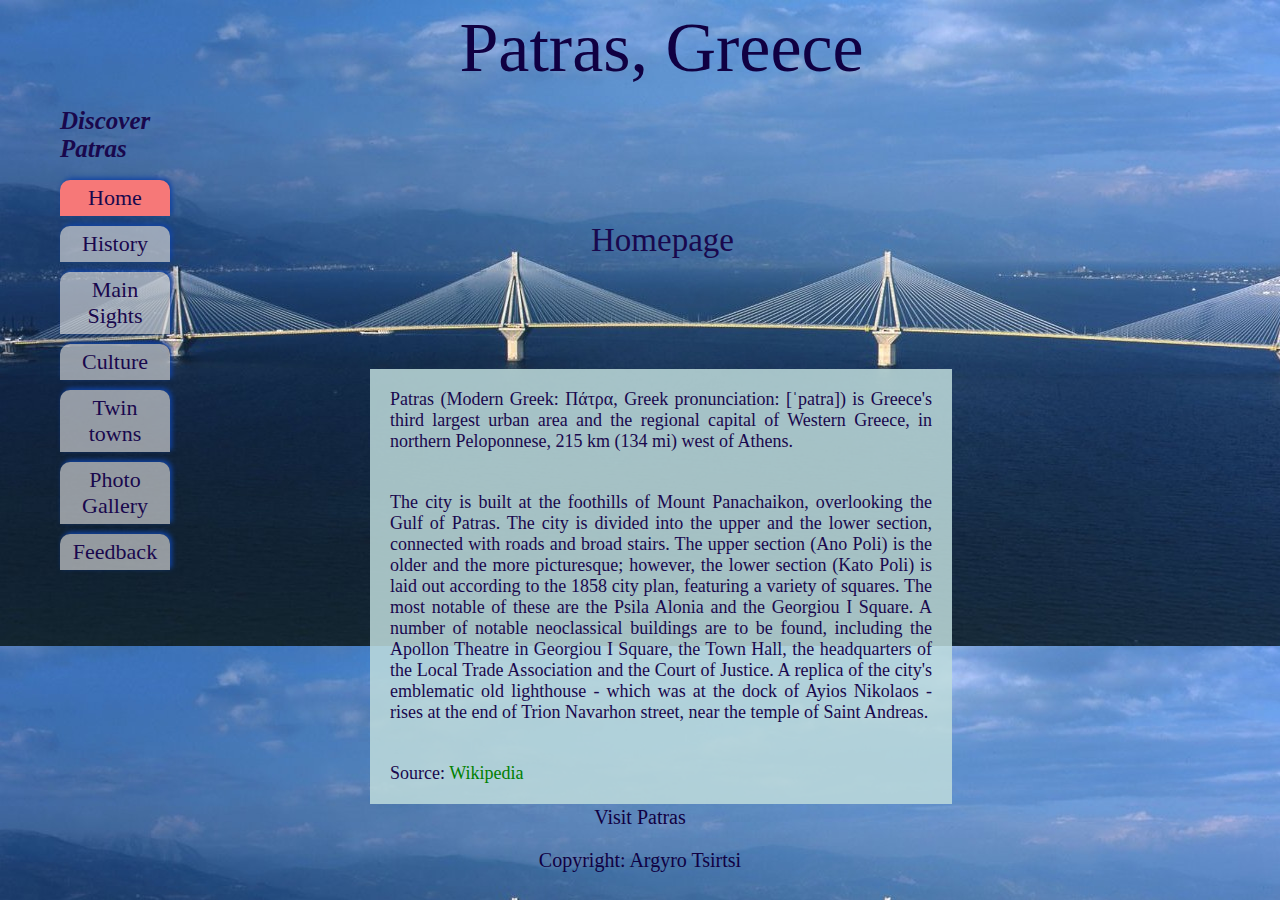
<file: index.html>
<html lang="en">
	<head>
		<title> Patras, Greece in a nutshell </title>
		<link rel="stylesheet" href="test_styles.css">
		<meta http-equiv="Content-Type" content="text/html; charset=UTF-8">
	
		
	
	</head>
	
	<body>
		<div id="wrapper">
			<header>
				Patras, Greece
			</header>
			<nav>
				<h1>Discover Patras</h1>
					<ul class="ver2 fancy">
						<li><a href="index.html" class="current">Home</a></li>
						<li><a href="page2.html">History</a></li>
						<li><a href="page3.html">Main Sights</a></li>
						<li><a href="page4.html">Culture</a></li>
						<li><a href="page5.html">Twin towns</a></li>
						<li><a href="page6.html">Photo Gallery</a></li>
						<li><a href="page7.html">Feedback</a></li>
					</ul>
			</nav>
			
			<section>
					<header>
						Homepage
					</header>
					
					<p>
						Patras (Modern Greek: Πάτρα, Greek pronunciation: [ˈpatra]) is Greece's third largest urban area 
						and the regional capital of Western Greece, in northern Peloponnese, 
						215 km (134 mi) west of Athens. 
					</p>
					<p>
						The city is built at the foothills of Mount Panachaikon, overlooking the Gulf of Patras.


						The city is divided into the upper and the lower section, connected with roads and broad stairs. 
						The upper section (Ano Poli) is the older and the more picturesque; however, the lower section (Kato Poli) is laid out according to the 1858 city plan, featuring a variety of squares. 
						The most notable of these are the Psila Alonia and the Georgiou I Square.
						A number of notable neoclassical buildings are to be found, including the Apollon Theatre in Georgiou I Square, 
						the Town Hall, the headquarters of the Local Trade Association and the Court of Justice. 
						A replica of the city's emblematic old lighthouse - which was at the dock of Ayios Nikolaos - rises at the end of Trion Navarhon street, near the temple of Saint Andreas.
					</p>
					<p>Source: <a href="http://en.wikipedia.org/wiki/Patras" target="blank">Wikipedia</a></p>
			</section>
			
			<footer>
				<p>Visit Patras</p>
				<p>Copyright: Argyro Tsirtsi</p>
			</footer>
	
		</div>
	
		
	
	
	
	</body>





</html>
</file>
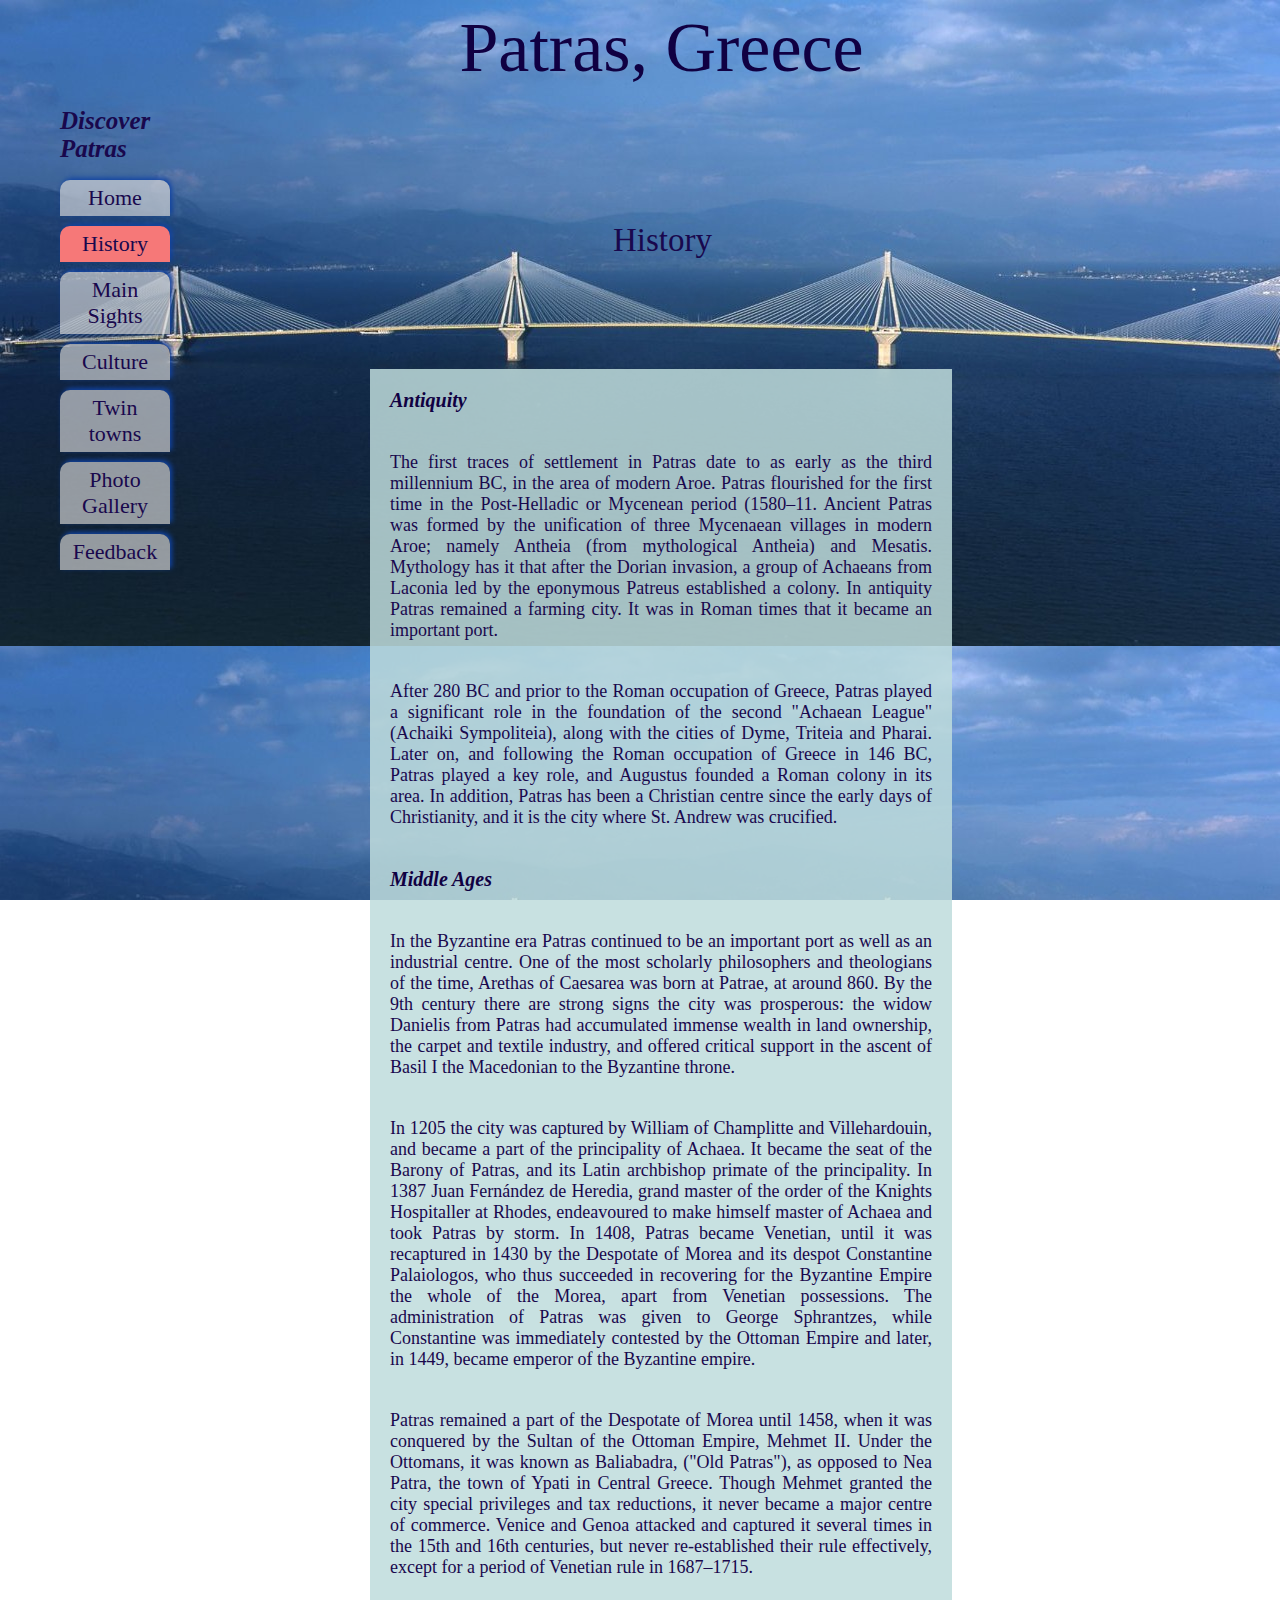
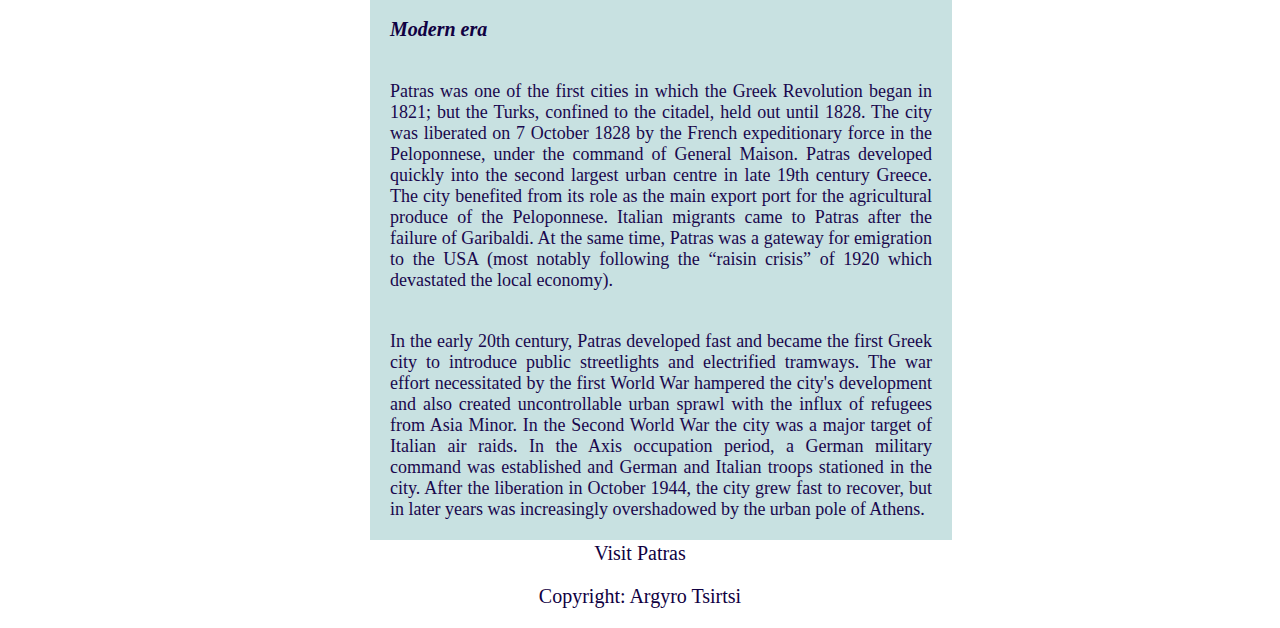
<file: page2.html>
<html lang="en">
	<head>
		<title>History - Patras, Greece in a nutshell </title>
		<link rel="stylesheet" href="test_styles.css">
		<meta http-equiv="Content-Type" content="text/html; charset=UTF-8">
	
		
	
	</head>
	
	<body>
		<div id="wrapper">
			<header>
				Patras, Greece
			</header>
			<nav>
				<h1>Discover Patras</h1>
					<ul class="ver2 fancy">
						<li><a href="index.html">Home</a></li>
						<li><a href="page2.html" class="current">History</a></li>
						<li><a href="page3.html">Main Sights</a></li>
						<li><a href="page4.html">Culture</a></li>
						<li><a href="page5.html">Twin towns</a></li>
						<li><a href="page6.html">Photo Gallery</a></li>
						<li><a href="page7.html">Feedback</a></li>
					</ul>
			</nav>
			
			<section>
					<header>
						History
					</header>
					
					<h1>Antiquity</h1>
					<p>
						The first traces of settlement in Patras date to as early as the third millennium BC, 
						in the area of modern Aroe. Patras flourished for the first time in the Post-Helladic or Mycenean period (1580–11.
						Ancient Patras was formed by the unification of three Mycenaean villages in modern Aroe; namely Antheia (from mythological Antheia) and Mesatis. 
						Mythology has it that after the Dorian invasion, a group of Achaeans from Laconia led by the eponymous Patreus established a colony. 
						In antiquity Patras remained a farming city. It was in Roman times that it became an important port.
					</p>
					<p>
						After 280 BC and prior to the Roman occupation of Greece, Patras played a significant role in the foundation of the second "Achaean League" (Achaiki Sympoliteia), 
						along with the cities of Dyme, Triteia and Pharai. Later on, and following the Roman occupation of Greece in 146 BC, 
						Patras played a key role, and Augustus founded a Roman colony in its area. In addition, 
						Patras has been a Christian centre since the early days of Christianity, and it is the city where St. Andrew was crucified.
						
					</p>
					<h1>Middle Ages</h1>
					<p>
						In the Byzantine era Patras continued to be an important port as well as an industrial centre. 
						One of the most scholarly philosophers and theologians of the time, Arethas of Caesarea was born at Patrae, at around 860. 
						By the 9th century there are strong signs the city was prosperous: the widow Danielis from Patras had accumulated immense wealth in land ownership, 
						the carpet and textile industry, and offered critical support in the ascent of Basil I the Macedonian to the Byzantine throne.
					</p>
					<p>
						In 1205 the city was captured by William of Champlitte and Villehardouin, and became a part of the principality of Achaea. 
						It became the seat of the Barony of Patras, and its Latin archbishop primate of the principality. In 1387 Juan Fernández de Heredia, 
						grand master of the order of the Knights Hospitaller at Rhodes, endeavoured to make himself master of Achaea and took Patras by storm. 
						In 1408, Patras became Venetian, until it was recaptured in 1430 by the Despotate of Morea and its despot Constantine Palaiologos, 
						who thus succeeded in recovering for the Byzantine Empire the whole of the Morea, apart from Venetian possessions. 
						The administration of Patras was given to George Sphrantzes, while Constantine was immediately contested by the Ottoman Empire and later, in 1449, 
						became emperor of the Byzantine empire.
					</p>
					<p>
						Patras remained a part of the Despotate of Morea until 1458, when it was conquered by the Sultan of the Ottoman Empire, Mehmet II. 
						Under the Ottomans, it was known as Baliabadra, ("Old Patras"), as opposed to Nea Patra, the town of Ypati in Central Greece. 
						Though Mehmet granted the city special privileges and tax reductions, it never became a major centre of commerce. 
						Venice and Genoa attacked and captured it several times in the 15th and 16th centuries, but never re-established their rule effectively, 
						except for a period of Venetian rule in 1687–1715.
					</p>
					<h1>Modern era</h1>
					<p>
						Patras was one of the first cities in which the Greek Revolution began in 1821; but the Turks, confined to the citadel, held out until 1828. 
						The city was liberated on 7 October 1828 by the French expeditionary force in the Peloponnese, under the command of General Maison. 
						Patras developed quickly into the second largest urban centre in late 19th century Greece.
						The city benefited from its role as the main export port for the agricultural produce of the Peloponnese.
						Italian migrants came to Patras after the failure of Garibaldi. 
						At the same time, Patras was a gateway for emigration to the USA (most notably following the “raisin crisis” of 1920 which devastated the local economy).
					</p>
					<p>
						In the early 20th century, Patras developed fast and became the first Greek city to introduce public streetlights and electrified tramways.
						The war effort necessitated by the first World War hampered the city's development and also created uncontrollable urban sprawl with the influx of refugees from Asia Minor. 
						In the Second World War the city was a major target of Italian air raids. In the Axis occupation period, a German military command 
						was established and German and Italian troops stationed in the city. After the liberation in October 1944, 
						the city grew fast to recover, but in later years was increasingly overshadowed by the urban pole of Athens.
					</p>
			</section>
			
			<footer>
				<p>Visit Patras</p>
				<p>Copyright: Argyro Tsirtsi</p>
			</footer>
	
		</div>
	
		
	
	
	
	</body>





</html>
</file>
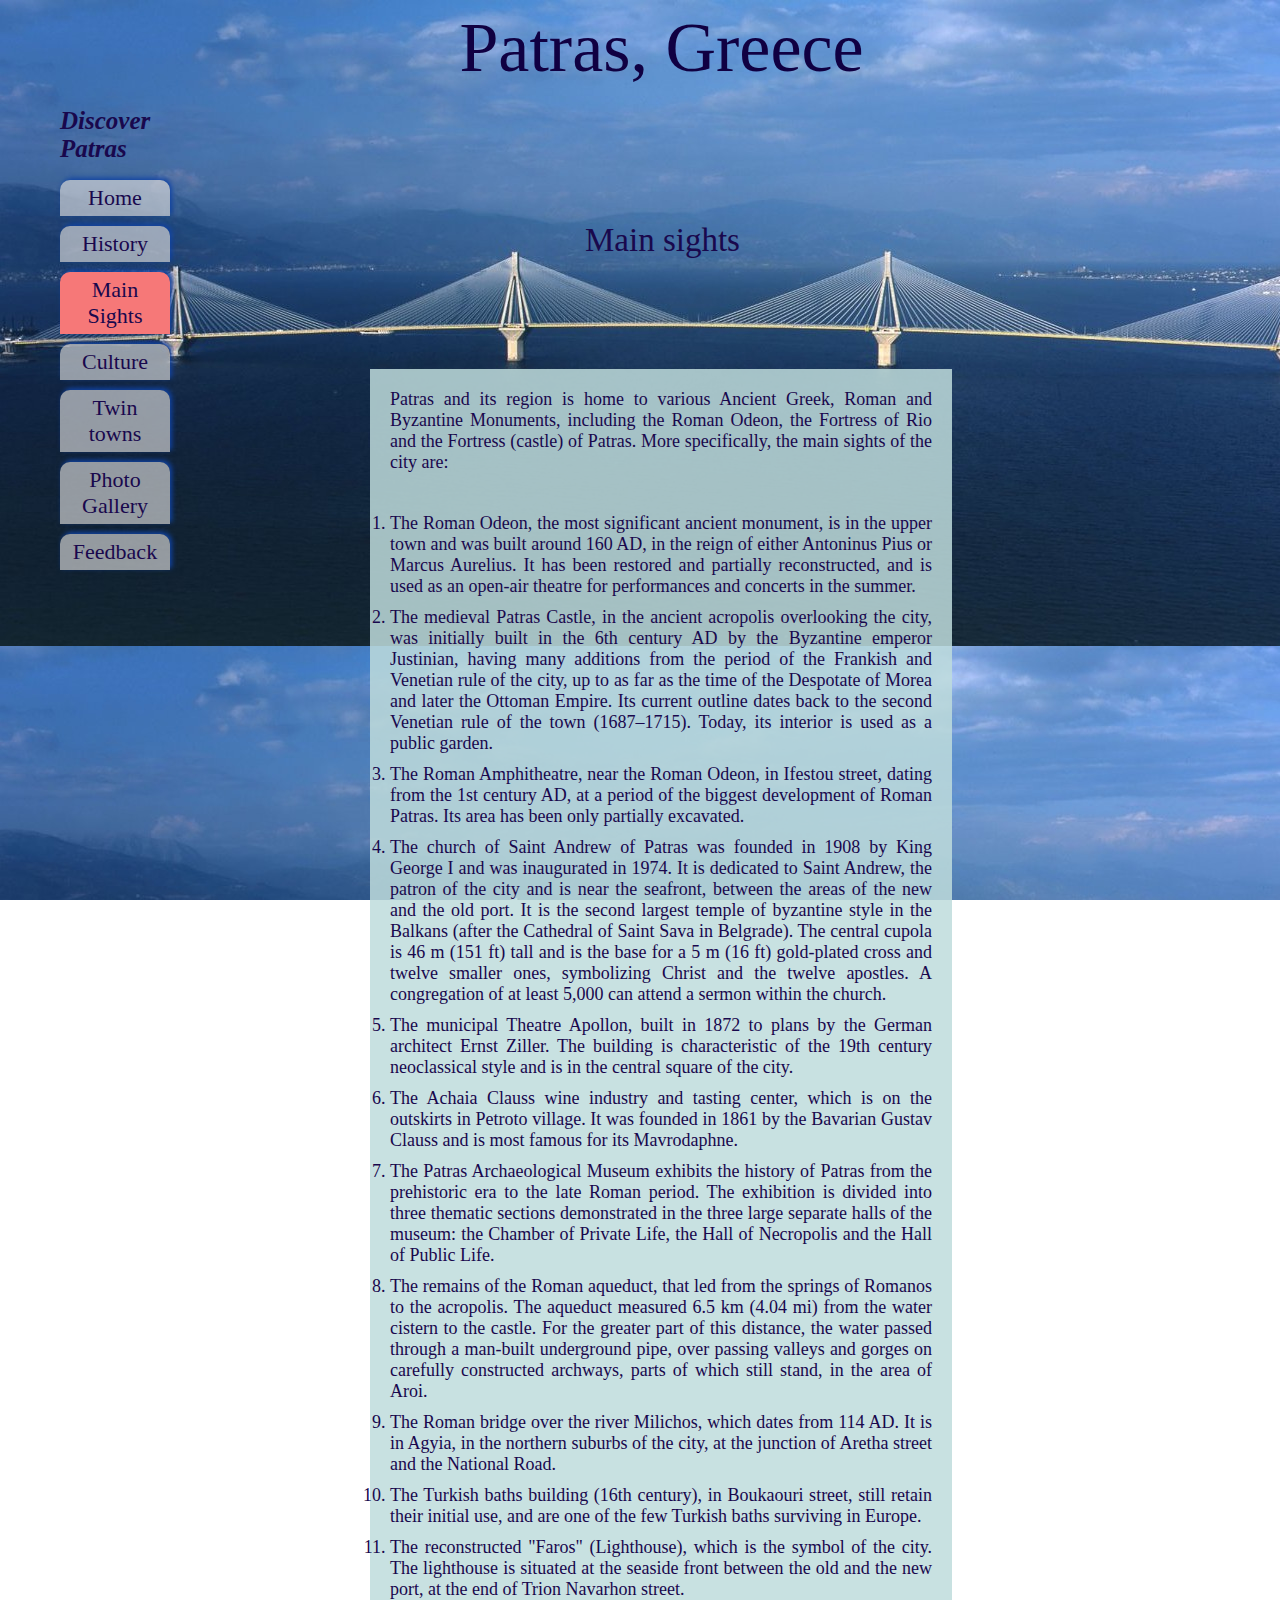
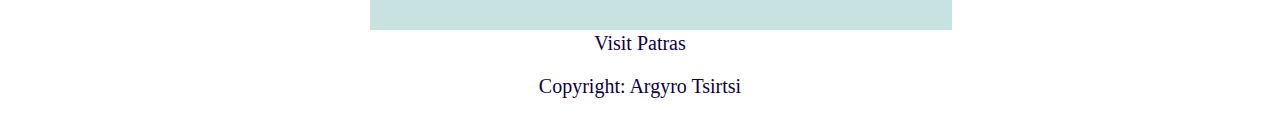
<file: page3.html>
<html lang="en">
	<head>
		<title> Main sights - Patras, Greece in a nutshell </title>
		<link rel="stylesheet" href="test_styles.css">
		<meta http-equiv="Content-Type" content="text/html; charset=UTF-8">
	
		
	
	</head>
	
	<body>
		<div id="wrapper">
			<header>
				Patras, Greece
			</header>
			<nav>
				<h1>Discover Patras</h1>
					<ul class="ver2 fancy">
						<li><a href="index.html">Home</a></li>
						<li><a href="page2.html">History</a></li>
						<li><a href="page3.html" class="current">Main Sights</a></li>
						<li><a href="page4.html">Culture</a></li>
						<li><a href="page5.html">Twin towns</a></li>
						<li><a href="page6.html">Photo Gallery</a></li>
						<li><a href="page7.html">Feedback</a></li>
					</ul>
			</nav>
			
			<section>
					<header>
						Main sights
					</header>
					
					<p>
						Patras and its region is home to various Ancient Greek, Roman and Byzantine Monuments, 
						including the Roman Odeon, the Fortress of Rio and the Fortress (castle) of Patras. 
						More specifically, the main sights of the city are:
					</p>
					<ul>
						<li>The Roman Odeon, the most significant ancient monument, is in the upper town and was built around 160 AD, in the reign of either Antoninus Pius or Marcus Aurelius. 
							It has been restored and partially reconstructed, and is used as an open-air theatre for performances and concerts in the summer.
						</li>
						<li>
							The medieval Patras Castle, in the ancient acropolis overlooking the city, was initially built in the 6th century AD by the Byzantine emperor Justinian, 
							having many additions from the period of the Frankish and Venetian rule of the city, up to as far as the time of the Despotate of Morea and later the Ottoman Empire. 
							Its current outline dates back to the second Venetian rule of the town (1687–1715). Today, its interior is used as a public garden.
						</li>
						<li>
							The Roman Amphitheatre, near the Roman Odeon, in Ifestou street, dating from the 1st century AD, at a period of the biggest development of Roman Patras. 
							Its area has been only partially excavated.
						</li>
						<li>
							The church of Saint Andrew of Patras was founded in 1908 by King George I and was inaugurated in 1974. 
							It is dedicated to Saint Andrew, the patron of the city and is near the seafront, between the areas of the new and the old port.
							It is the second largest temple of byzantine style in the Balkans (after the Cathedral of Saint Sava in Belgrade). 
							The central cupola is 46 m (151 ft) tall and is the base for a 5 m (16 ft) gold-plated cross and twelve smaller ones, symbolizing Christ and the twelve apostles. 
							A congregation of at least 5,000 can attend a sermon within the church.
						</li>
						<li>
							The municipal Theatre Apollon, built in 1872 to plans by the German architect Ernst Ziller. 
							The building is characteristic of the 19th century neoclassical style and is in the central square of the city.
						</li>
						<li>
							The Achaia Clauss wine industry and tasting center, which is on the outskirts in Petroto village. 
							It was founded in 1861 by the Bavarian Gustav Clauss and is most famous for its Mavrodaphne.
						</li>
						<li>
							The Patras Archaeological Museum exhibits the history of Patras from the prehistoric era to the late Roman period. 
							The exhibition is divided into three thematic sections demonstrated in the three large separate halls of the museum: 
							the Chamber of Private Life, the Hall of Necropolis and the Hall of Public Life.
						</li>
						<li>
							The remains of the Roman aqueduct, that led from the springs of Romanos to the acropolis. The aqueduct measured 6.5 km (4.04 mi) from the water cistern to the castle. 
							For the greater part of this distance, the water passed through a man-built underground pipe, over passing valleys and gorges on carefully constructed archways, parts of which still stand, in the area of Aroi.
						</li>
						<li>
							The Roman bridge over the river Milichos, which dates from 114 AD. 
							It is in Agyia, in the northern suburbs of the city, at the junction of Aretha street and the National Road.
						</li>
						<li>
							The Turkish baths building (16th century), in Boukaouri street, 
							still retain their initial use, and are one of the few Turkish baths surviving in Europe.
						</li>
						<li>
							The reconstructed "Faros" (Lighthouse), which is the symbol of the city. 
							The lighthouse is situated at the seaside front between the old and the new port, 
							at the end of Trion Navarhon street.
						</li>
					</ul>
			</section>
			
			<footer>
				<p>Visit Patras</p>
				<p>Copyright: Argyro Tsirtsi</p>
			</footer>
	
		</div>
	
		
	
	
	
	</body>





</html>
</file>
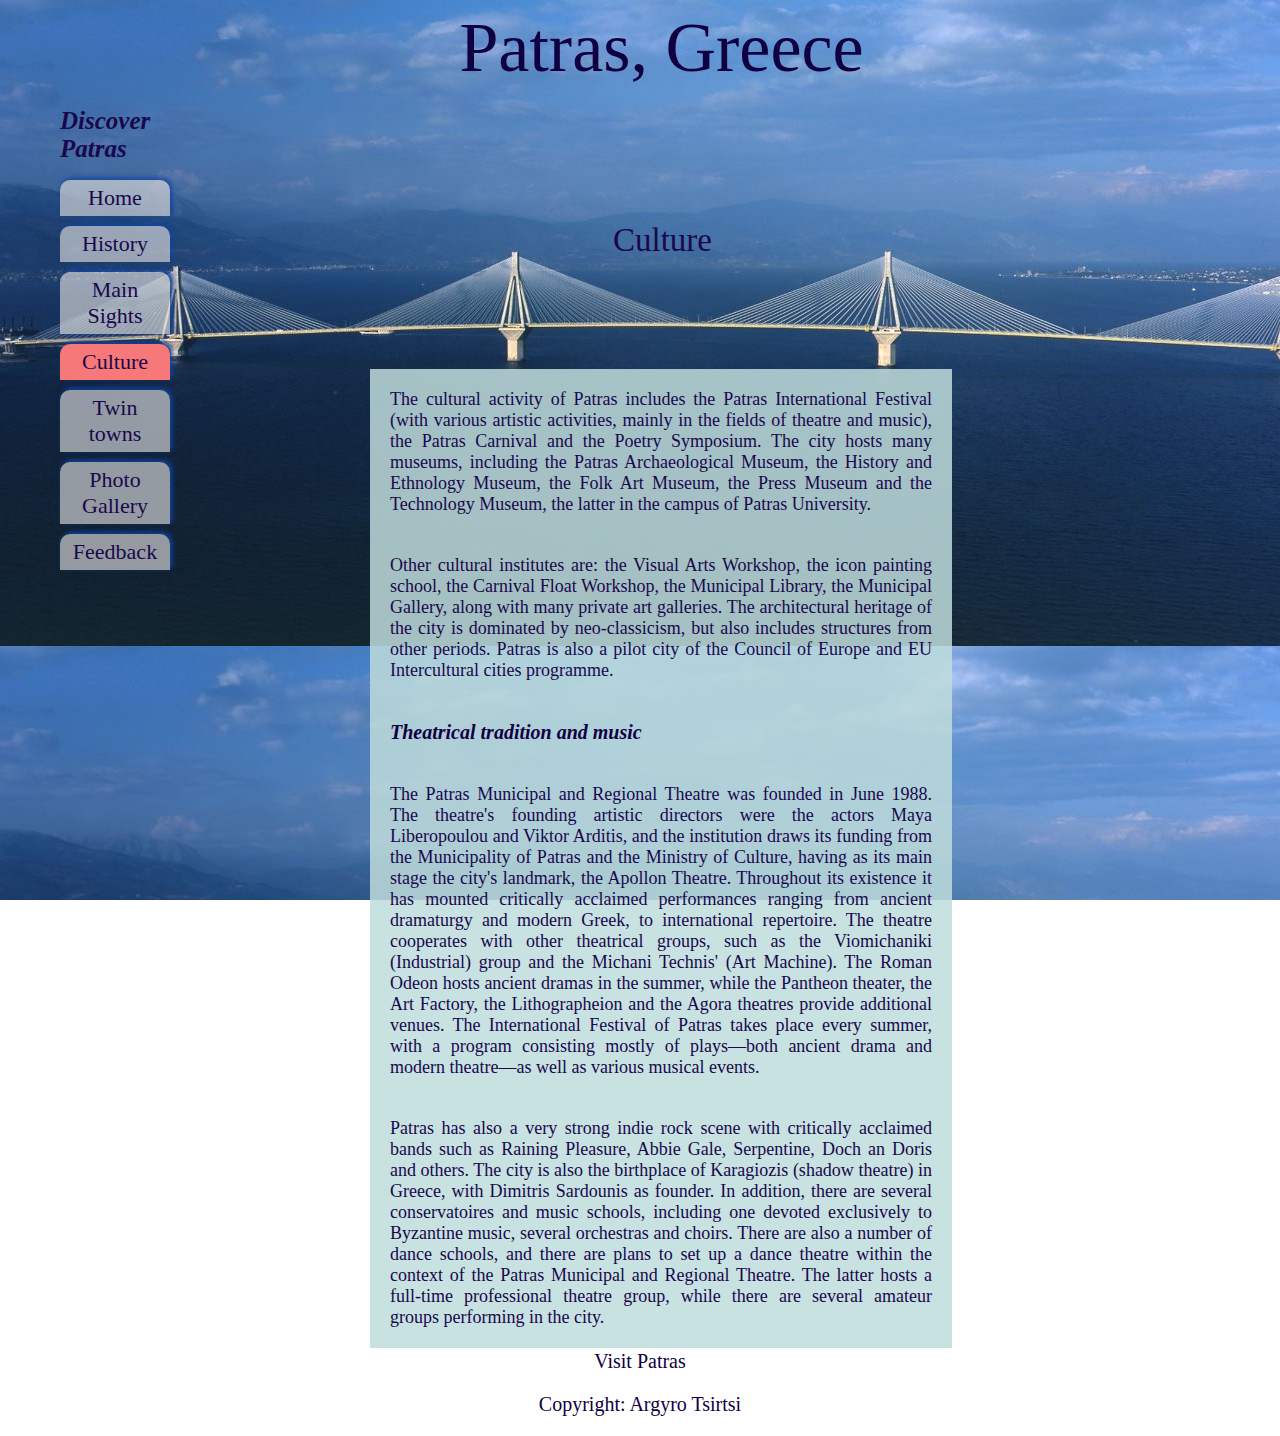
<file: page4.html>
<html lang="en">
	<head>
		<title> Culture - Patras, Greece in a nutshell </title>
		<link rel="stylesheet" href="test_styles.css">
		<meta http-equiv="Content-Type" content="text/html; charset=UTF-8">
	
		
	
	</head>
	
	<body>
		<div id="wrapper">
			<header>
				Patras, Greece
			</header>
			<nav>
				<h1>Discover Patras</h1>
					<ul class="ver2 fancy">
						<li><a href="index.html">Home</a></li>
						<li><a href="page2.html">History</a></li>
						<li><a href="page3.html">Main Sights</a></li>
						<li><a href="page4.html" class="current">Culture</a></li>
						<li><a href="page5.html">Twin towns</a></li>
						<li><a href="page6.html">Photo Gallery</a></li>
						<li><a href="page7.html">Feedback</a></li>
					</ul>
			</nav>
			
			<section>
					<header>
						Culture
					</header>
					
					<p>
						The cultural activity of Patras includes the Patras International Festival (with various artistic activities, 
						mainly in the fields of theatre and music), the Patras Carnival and the Poetry Symposium.
						The city hosts many museums, including the Patras Archaeological Museum, the History and Ethnology Museum, the Folk Art Museum, the Press Museum and the Technology Museum, 
						the latter in the campus of Patras University.
					</p>
					<p>
						Other cultural institutes are: the Visual Arts Workshop, the icon painting school, the Carnival Float Workshop, the Municipal Library, the Municipal Gallery, 
						along with many private art galleries. The architectural heritage of the city is dominated by neo-classicism, but also includes structures from other periods. 
						Patras is also a pilot city of the Council of Europe and EU Intercultural cities programme.
					</p>
					<h1>Theatrical tradition and music</h1>
					<p>
						The Patras Municipal and Regional Theatre was founded in June 1988. The theatre's founding artistic directors were the actors Maya Liberopoulou and Viktor Arditis, 
						and the institution draws its funding from the Municipality of Patras and the Ministry of Culture, having as its main stage the city's landmark, the Apollon Theatre. 
						Throughout its existence it has mounted critically acclaimed performances ranging from ancient dramaturgy and modern Greek, to international repertoire. 
						The theatre cooperates with other theatrical groups, such as the Viomichaniki (Industrial) group and the Michani Technis' (Art Machine). 
						The Roman Odeon hosts ancient dramas in the summer, while the Pantheon theater, the Art Factory, the Lithographeion and the Agora theatres provide additional venues. 
						The International Festival of Patras takes place every summer, with a program consisting mostly of plays—both ancient drama and modern theatre—as well as various musical events.
					</p>
					<p>
						Patras has also a very strong indie rock scene with critically acclaimed bands such as Raining Pleasure, Abbie Gale, Serpentine, Doch an Doris and others. 
						The city is also the birthplace of Karagiozis (shadow theatre) in Greece, with Dimitris Sardounis as founder.
						In addition, there are several conservatoires and music schools, including one devoted exclusively to Byzantine music, several orchestras and choirs. 
						There are also a number of dance schools, and there are plans to set up a dance theatre within the context of the Patras Municipal and Regional Theatre. 
						The latter hosts a full-time professional theatre group, while there are several amateur groups performing in the city.
					</p>
			</section>
			
			<footer>
				<p>Visit Patras</p>
				<p>Copyright: Argyro Tsirtsi</p>
			</footer>
	
		</div>
	
		
	
	
	
	</body>





</html>
</file>
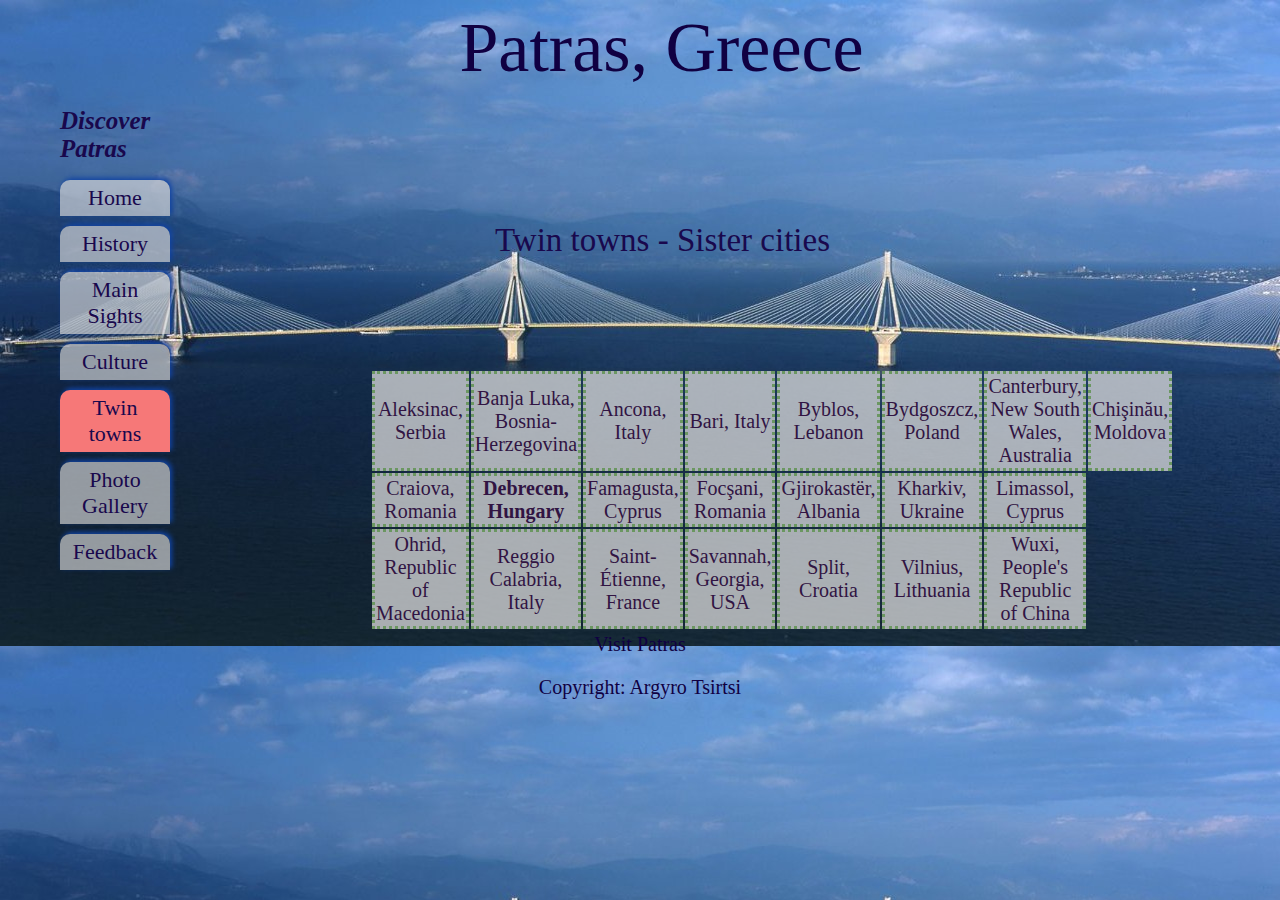
<file: page5.html>
<html lang="en">
	<head>
		<title>Twin towns - Patras, Greece in a nutshell </title>
		<link rel="stylesheet" href="test_styles.css">
		<meta http-equiv="Content-Type" content="text/html; charset=UTF-8">
	
		
	
	</head>
	
	<body>
		<div id="wrapper">
			<header>
				Patras, Greece
			</header>
			<nav>
				<h1>Discover Patras</h1>
					<ul class="ver2 fancy">
						<li><a href="index.html">Home</a></li>
						<li><a href="page2.html">History</a></li>
						<li><a href="page3.html">Main Sights</a></li>
						<li><a href="page4.html">Culture</a></li>
						<li><a href="page5.html" class="current">Twin towns</a></li>
						<li><a href="page6.html">Photo Gallery</a></li>
						<li><a href="page7.html">Feedback</a></li>
					</ul>
			</nav>
			
			<section>
					<header>
						Twin towns - Sister cities
					</header>
					<table>
						<tr>
							<td>Aleksinac, Serbia</td>
							<td>Banja Luka, Bosnia-Herzegovina</td>
							<td>Ancona, Italy</td>
							<td>Bari, Italy</td>
							<td>Byblos, Lebanon</td>
							<td>Bydgoszcz, Poland</td>
							<td>Canterbury, New South Wales, Australia</td>
							<td>Chişinău, Moldova</td>
						</tr>
						<tr>
							<td>Craiova, Romania</td>
							<td><b>Debrecen, Hungary</b></td>
							<td>Famagusta, Cyprus</td>
							<td>Focşani, Romania</td>
							<td>Gjirokastër, Albania</td>
							<td>Kharkiv, Ukraine</td>
							<td>Limassol, Cyprus</td>
						</tr>
						<tr>
							<td>Ohrid, Republic of Macedonia</td>
							<td>Reggio Calabria, Italy</td>
							<td>Saint-Étienne, France</td>
							<td>Savannah, Georgia, USA</td>
							<td>Split, Croatia</td>
							<td>Vilnius, Lithuania</td>
							<td>Wuxi, People's Republic of China</td>
						</tr>
					</table>
					
			</section>
			
			<footer>
				<p>Visit Patras</p>
				<p>Copyright: Argyro Tsirtsi</p>
			</footer>
	
		</div>
	
		
	
	
	
	</body>





</html>
</file>
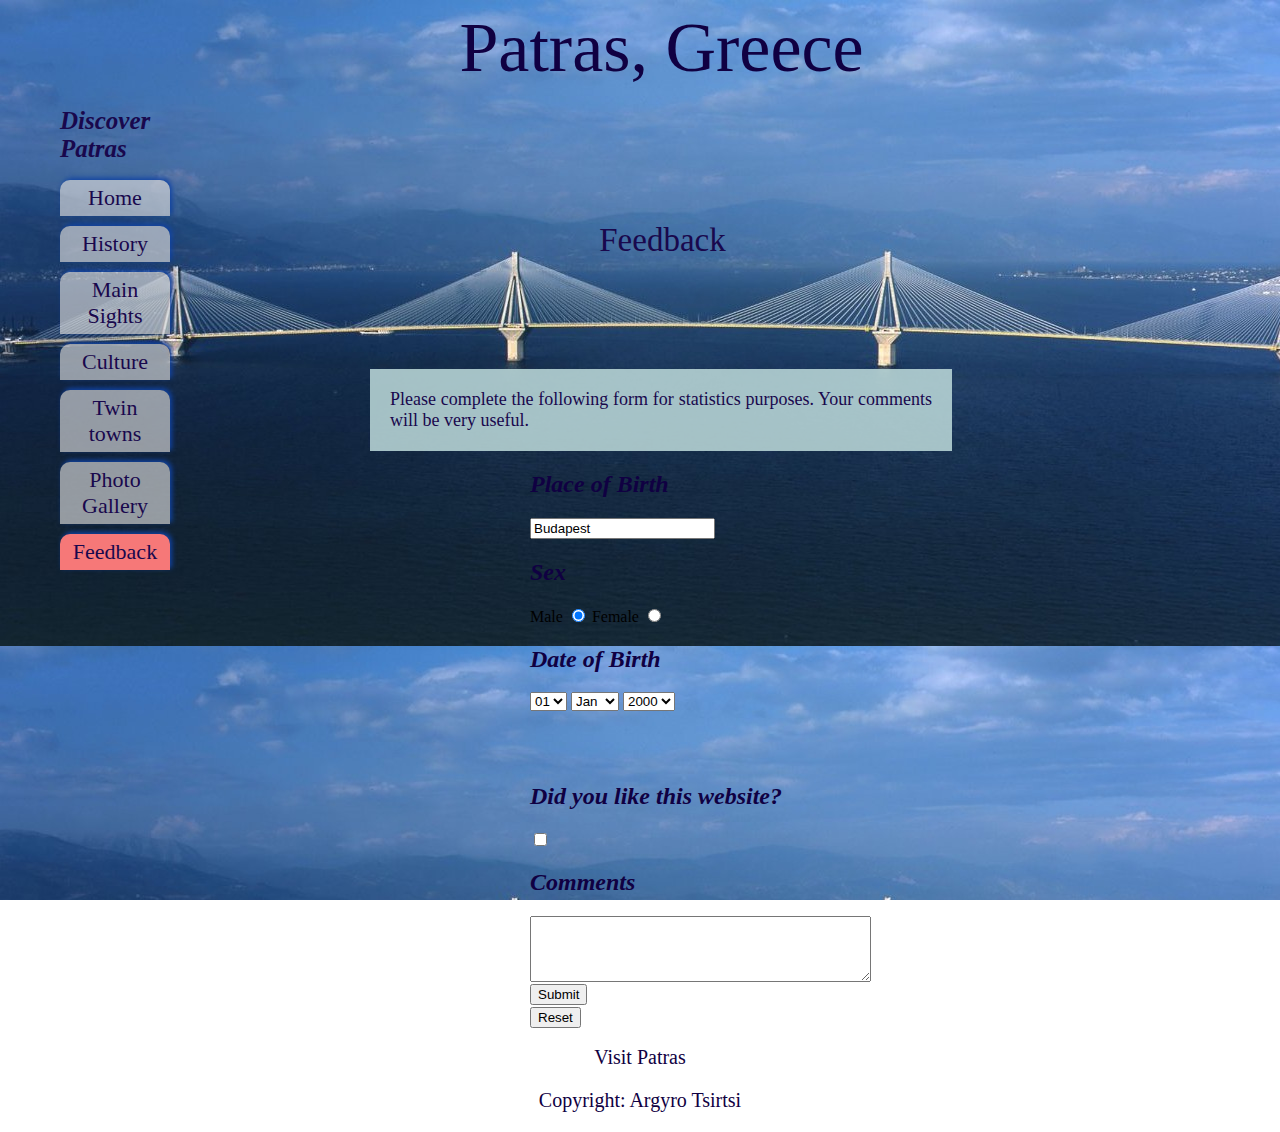
<file: page7.html>
<html lang="en">
	<head>
		<title> Patras, Greece in a nutshell </title>
		<link rel="stylesheet" href="test_styles.css">
		<meta http-equiv="Content-Type" content="text/html; charset=UTF-8">
	
		
	
	</head>
	
	<body>
		<div id="wrapper">
			<header>
				Patras, Greece
			</header>
			<nav>
				<h1>Discover Patras</h1>
					<ul class="ver2 fancy">
						<li><a href="index.html" >Home</a></li>
						<li><a href="page2.html">History</a></li>
						<li><a href="page3.html">Main Sights</a></li>
						<li><a href="page4.html">Culture</a></li>
						<li><a href="page5.html">Twin towns</a></li>
						<li><a href="page6.html">Photo Gallery</a></li>
						<li><a href="page7.html" class="current">Feedback</a></li>
					</ul>
			</nav>
			
			<section>
					<header>
						Feedback
					</header>
					<p>Please complete the following form for statistics purposes. Your comments will be very useful.</p>
					<form action="something.php" method="post">
						<section class="sec2">
							<h2>Place of Birth</h2>
							<input type="text" name="place_of_birth" size="20" maxlength="50" value="Budapest">
						</section>
						<section class="sec2">
							<h2>Sex</h2>
								Male
								<input type="radio" name="sex" value="Male" checked>
								Female
								<input type="radio" name="sex" value="Female">
						</section>
						<section>
							<h2>Date of Birth</h2>
							<select size="1" name="birthmonth">
							    <option value="01" selected>01</option>
								<option value="02"> 02</option>
								<option value="03"> 03</option>
								<option value="04"> 04</option>
								<option value="05"> 05</option>
								<option value="06"> 06</option>
								<option value="07"> 07</option>
								<option value="08"> 08</option>
								<option value="09"> 09</option>
								<option value="10"> 10</option>
								<option value="11"> 11</option>
								<option value="12"> 12</option>
								<option value="13"> 13</option>
								<option value="14"> 14</option>
								<option value="15"> 15</option>
								<option value="16"> 16</option>
								<option value="17"> 17</option>
								<option value="18"> 18</option>
								<option value="19"> 19</option>
								<option value="20"> 20</option>
								<option value="21"> 21</option>
								<option value="22"> 22</option>
								<option value="23"> 23</option>
								<option value="24"> 24</option>
								<option value="25"> 25</option>
								<option value="26"> 26</option>
								<option value="27"> 27</option>
								<option value="28"> 28</option>
								<option value="29"> 29</option>
								<option value="30"> 30</option>
								<option value="31"> 31</option>

							</select>
							<select size="1" name="birthday">
							    <option value="Jan" selected>Jan</option>
								<option value="Feb"> Feb</option>
								<option value="Mar"> Mar</option>
								<option value="Apr"> Apr</option>
								<option value="May"> May</option>
								<option value="Jun"> Jun</option>
								<option value="Jul"> Jul</option>
								<option value="Aug"> Aug</option>
								<option value="Sep"> Sep</option>
								<option value="Oct"> Oct</option>
								<option value="Nov"> Nov</option>
								<option value="Dec"> Dec</option>

							</select>
							<select size="1" name="birthyear">
							    <option value="2000" selected> 2000</option>
								<option value="1999"> 1999</option>
								<option value="1998"> 1998</option>
								<option value="1997"> 1997</option>
								<option value="1996"> 1996</option>
								<option value="1995"> 1995</option>
								<option value="1994"> 1994</option>
								<option value="1993"> 1993</option>
								<option value="1992"> 1992</option>
								<option value="1991"> 1991</option>
								<option value="1990"> 1990</option>
								<option value="1989"> 1989</option>
								<option value="1988"> 1988</option>
								<option value="1987"> 1987</option>
								<option value="1986"> 1986</option>
								<option value="1985"> 1985</option>
								<option value="1984"> 1984</option>
								<option value="1983"> 1983</option>
								<option value="1982"> 1982</option>
								<option value="1981"> 1981</option>
								<option value="1980"> 1980</option>
								<option value="1979"> 1979</option>
								<option value="1978"> 1978</option>
								<option value="1977"> 1977</option>
								<option value="1976"> 1976</option>
								<option value="1975"> 1975</option>
								<option value="1974"> 1974</option>
								<option value="1973"> 1973</option>
								<option value="1972"> 1972</option>
								<option value="1971"> 1971</option>
								<option value="1970"> 1970</option>
								<option value="1969"> 1969</option>
								<option value="1968"> 1968</option>
								<option value="1967"> 1967</option>
								<option value="1966"> 1966</option>
								<option value="1965"> 1965</option>
								<option value="1964"> 1964</option>
								<option value="1963"> 1963</option>
								<option value="1962"> 1962</option>
								<option value="1961"> 1961</option>
								<option value="1960"> 1960</option>
								<option value="1959"> 1959</option>
								<option value="1958"> 1958</option>
								<option value="1957"> 1957</option>
								<option value="1956"> 1956</option>
								<option value="1955"> 1955</option>
								<option value="1954"> 1954</option>
								<option value="1953"> 1953</option>
								<option value="1952"> 1952</option>
								<option value="1951"> 1951</option>
								<option value="1950"> 1950</option>
								<option value="1949"> 1949</option>
								<option value="1948"> 1948</option>
								<option value="1947"> 1947</option>
								<option value="1946"> 1946</option>
								<option value="1945"> 1945</option>
								<option value="1944"> 1944</option>
								<option value="1943"> 1943</option>
								<option value="1942"> 1942</option>
								<option value="1941"> 1941</option>
								<option value="1940"> 1940</option>
								<option value="1939"> 1939</option>
								<option value="1938"> 1938</option>
								<option value="1937"> 1937</option>
								<option value="1936"> 1936</option>
								<option value="1935"> 1935</option>
								<option value="1934"> 1934</option>
								<option value="1933"> 1933</option>
								<option value="1932"> 1932</option>
								<option value="1931"> 1931</option>
								<option value="1930"> 1930</option>
								<option value="1929"> 1929</option>
								<option value="1928"> 1928</option>
								<option value="1927"> 1927</option>
								<option value="1926"> 1926</option>
								<option value="1925"> 1925</option>
								<option value="1924"> 1924</option>
								<option value="1923"> 1923</option>
								<option value="1922"> 1922</option>
								<option value="1921"> 1921</option>
								<option value="1920"> 1920</option>
							</select>
						</section>
						<section><p class="sec2"></p></section>
						<section>
							<h2>Did you like this website?</h2>
							<input type="checkbox" name="like" value="nl">
						</section>
						<section>
							<h2>Comments</h2>
							<textarea name="comments" rows="4" cols="40"> 
							</textarea>
						</section>
						<section>
							<input type="submit" value="Submit">
						</section>
						<section>
							<input type="reset" value="Reset">
						</section>
					</form>
					
			</section>
			
			<footer>
				<p>Visit Patras</p>
				<p>Copyright: Argyro Tsirtsi</p>
			</footer>
	
		</div>
	
		
	
	
	
	</body>





</html>
</file>
<file: test_styles.css>
header, nav, section, article, aside, footer
{
	margin: 2px;
}

body
{
	background-image: url('img/No23.jpg');
	background-attachment: fixed;
	font-family: Georgia, serif;
}

td
{
	font-family: Georgia, serif;
	font-size: 15pt;
	color: #311443;
	background: rgba(220, 220, 220, 0.75);
	text-align: center;
	border: 3px dotted #6B9761;
	vertical-align: middle;
	border-collapse: collapse;
}

h2
{
	font-family: Georgia, serif;
	font-style: italic;
	color: #100042;
}

nav h1
{
	font-family: Georgia, serif;
	font-size: 25px;
	font-style: italic;
	color: #19084D;
}

section h1
{
	font-size: 20px;
	font-style: italic;
	background: rgba(190, 220, 220, 0.85);
	padding: 20px;
	margin: auto;
	color: #100042;
}

div#wrapper
{
	width: 1160px;
	margin: auto;
	float: none;
}

header
{
	font-size: 70px;
	font-family: Georgia, serif;

	text-align: center;
	min-height: 50px;
	margin-left: 45px;
	color: #100042;
}

nav
{
	width: 150px;
	float: left; 
	min-height: 200px;
	margin: auto;	
}

div#wrapper > section
{
	width: 582px;
	float: left;
	min-height: 300px;
}

footer
{
	font-style: bold;
	font-size: 20px;
	text-align: center;
	margin: auto;
	clear: left;
	color: #100042;
}

section
{
	margin-left: 160px;
}

section > header
{
	font-size: 33px;
	text-align: center;
	min-height: 10px;
	margin-top: 110px;
	margin-bottom: 90px;
	margin-left: 5px;
	padding: 20px;
	color: #19084D;
}

section > p, ul
{
	font-size: 18px;
	text-align: justify;
	background: rgba(190, 220, 220, 0.85);
	padding: 20px;
	margin: auto;
	list-style-type: disk;
	color: #19084D;
}

li
{
	margin-bottom: 10px;
}

nav ul
{
	background: rgba(220, 220, 220, 0);
}

ul.ver2
{
	list-style-type: none;
	margin: 0px;
	padding: 0px;
}

ul.ver2 a
{
	display: block;
	background: rgba(220, 220, 220, 0.65);
	width: 100px;
	padding: 5px;
	margin-bottom: 5px;
	text-decoration: none;
	text-align: center;
	color: #19084D;
	font-size: 22px;
}

ul.ver2 a.current
{
	background-color: #F67878;
	pointer-events: none;
	cursor: default;
}

ul.ver2 a:hover
{
	background: rgba(150, 220, 220, 0.5);
}

ul.fancy a
{
	border-top-left-radius: 10px;
	border-top-right-radius: 10px;
	box-shadow: 2px -2px 5px #1043A4;
}

p.sec2
{
	text-align: left;
	background: rgba(220, 220, 220, 0);
	padding: 10px;
	margin-bottom: 50px;
}

.toleft
{
	float: none;
	margin-left: 65px;
}

a
{
	text-decoration: none;
	color: green;
}

a:hover
{
	text-decoration: underline;
}

a:visited
{
	color: lightred;
}
</file>
